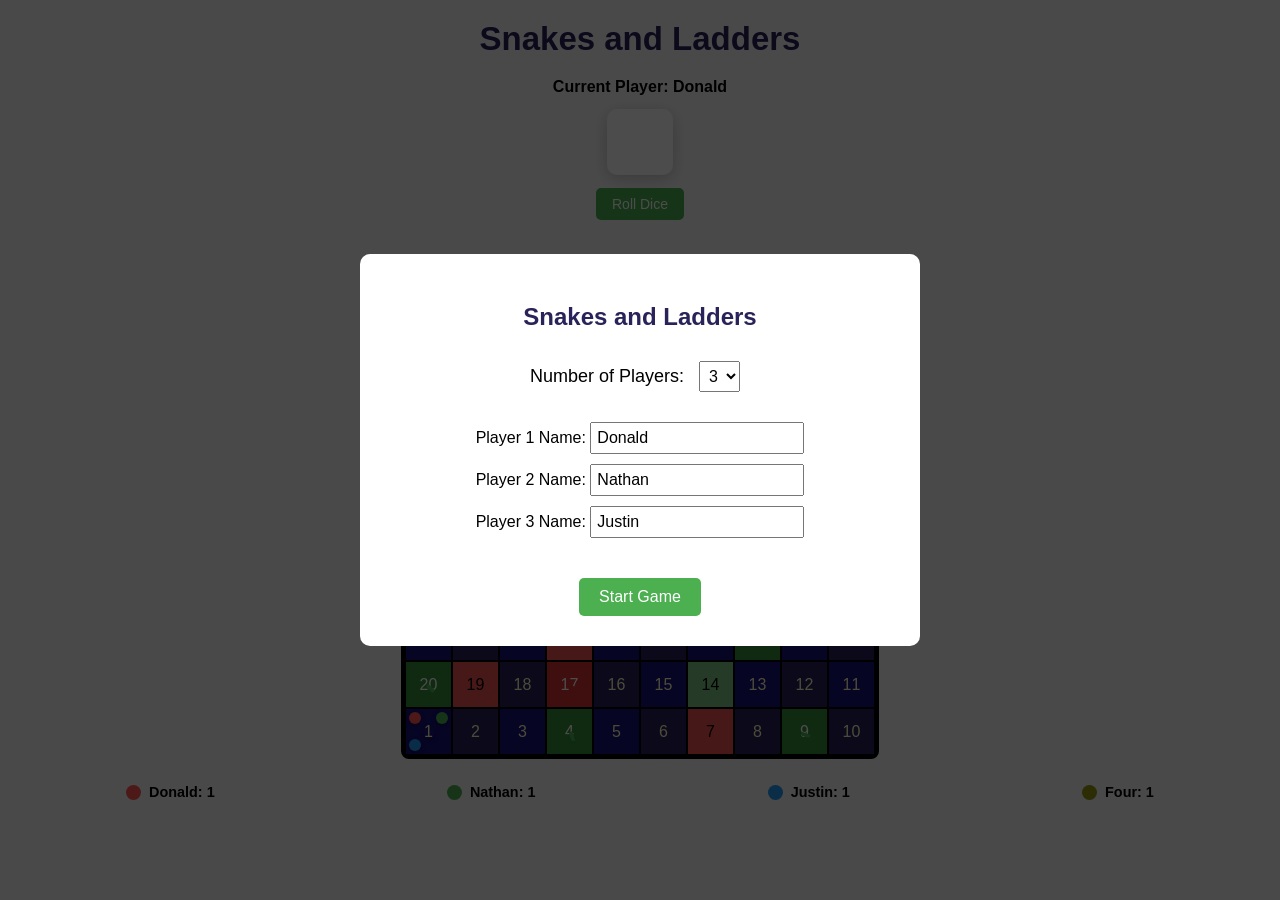
<file: index.html>
<!DOCTYPE html>
<html lang="en">
  <head>
    <meta charset="UTF-8" />
    <meta name="viewport" content="width=device-width, initial-scale=1.0" />
    <title>Snakes and Ladders</title>
    <link rel="stylesheet" href="styles.css" />
  </head>
  <body>
    <div class="game-container">
      <h1>Snakes and Ladders</h1>
      
      <div class="game-info">
        <div id="current-player">Current Player: <span id="player-name">Donald</span></div>
        <div class="dice" id="dice">
          <div class="dot" id="dot0"></div>
          <div class="dot" id="dot1"></div>
          <div class="dot" id="dot2"></div>
          <div class="dot" id="dot3"></div>
          <div class="dot" id="dot4"></div>
          <div class="dot" id="dot5"></div>
          <div class="dot" id="dot6"></div>
          <div class="dot" id="dot7"></div>
          <div class="dot" id="dot8"></div>
        </div>
        <button id="rollButton">Roll Dice</button>
        <p id="result"></p>
      </div>
      
      <div class="board">
        <div id="square-100" class="square-even">100</div>
        <div id="square-99" class="square-odd">99</div>
        <div id="square-98" class="square-even">98</div>
        <div id="square-97" class="square-odd">97</div>
        <div id="square-96" class="square-even">96</div>
        <div id="square-95" class="square-odd">95</div>
        <div id="square-94" class="square-even">94</div>
        <div id="square-93" class="square-odd">93</div>
        <div id="square-92" class="square-even">92</div>
        <div id="square-91" class="square-odd">91</div>

        <div id="square-81" class="square-odd">81</div>
        <div id="square-82" class="square-even">82</div>
        <div id="square-83" class="square-odd">83</div>
        <div id="square-84" class="square-even">84</div>
        <div id="square-85" class="square-odd">85</div>
        <div id="square-86" class="square-even">86</div>
        <div id="square-87" class="square-odd">87</div>
        <div id="square-88" class="square-even">88</div>
        <div id="square-89" class="square-odd">89</div>
        <div id="square-90" class="square-even">90</div>

        <div id="square-80" class="square-even">80</div>
        <div id="square-79" class="square-odd">79</div>
        <div id="square-78" class="square-even">78</div>
        <div id="square-77" class="square-odd">77</div>
        <div id="square-76" class="square-even">76</div>
        <div id="square-75" class="square-odd">75</div>
        <div id="square-74" class="square-even">74</div>
        <div id="square-73" class="square-odd">73</div>
        <div id="square-72" class="square-even">72</div>
        <div id="square-71" class="square-odd">71</div>

        <div id="square-61" class="square-odd">61</div>
        <div id="square-62" class="square-even">62</div>
        <div id="square-63" class="square-odd">63</div>
        <div id="square-64" class="square-even">64</div>
        <div id="square-65" class="square-odd">65</div>
        <div id="square-66" class="square-even">66</div>
        <div id="square-67" class="square-odd">67</div>
        <div id="square-68" class="square-even">68</div>
        <div id="square-69" class="square-odd">69</div>
        <div id="square-70" class="square-even">70</div>

        <div id="square-60" class="square-even">60</div>
        <div id="square-59" class="square-odd">59</div>
        <div id="square-58" class="square-even">58</div>
        <div id="square-57" class="square-odd">57</div>
        <div id="square-56" class="square-even">56</div>
        <div id="square-55" class="square-odd">55</div>
        <div id="square-54" class="square-even">54</div>
        <div id="square-53" class="square-odd">53</div>
        <div id="square-52" class="square-even">52</div>
        <div id="square-51" class="square-odd">51</div>

        <div id="square-41" class="square-odd">41</div>
        <div id="square-42" class="square-even">42</div>
        <div id="square-43" class="square-odd">43</div>
        <div id="square-44" class="square-even">44</div>
        <div id="square-45" class="square-odd">45</div>
        <div id="square-46" class="square-even">46</div>
        <div id="square-47" class="square-odd">47</div>
        <div id="square-48" class="square-even">48</div>
        <div id="square-49" class="square-odd">49</div>
        <div id="square-50" class="square-even">50</div>

        <div id="square-40" class="square-even">40</div>
        <div id="square-39" class="square-odd">39</div>
        <div id="square-38" class="square-even">38</div>
        <div id="square-37" class="square-odd">37</div>
        <div id="square-36" class="square-even">36</div>
        <div id="square-35" class="square-odd">35</div>
        <div id="square-34" class="square-even">34</div>
        <div id="square-33" class="square-odd">33</div>
        <div id="square-32" class="square-even">32</div>
        <div id="square-31" class="square-odd">31</div>

        <div id="square-21" class="square-odd">21</div>
        <div id="square-22" class="square-even">22</div>
        <div id="square-23" class="square-odd">23</div>
        <div id="square-24" class="square-even">24</div>
        <div id="square-25" class="square-odd">25</div>
        <div id="square-26" class="square-even">26</div>
        <div id="square-27" class="square-odd">27</div>
        <div id="square-28" class="square-even">28</div>
        <div id="square-29" class="square-odd">29</div>
        <div id="square-30" class="square-even">30</div>

        <div id="square-20" class="square-even">20</div>
        <div id="square-19" class="square-odd">19</div>
        <div id="square-18" class="square-even">18</div>
        <div id="square-17" class="square-odd">17</div>
        <div id="square-16" class="square-even">16</div>
        <div id="square-15" class="square-odd">15</div>
        <div id="square-14" class="square-even">14</div>
        <div id="square-13" class="square-odd">13</div>
        <div id="square-12" class="square-even">12</div>
        <div id="square-11" class="square-odd">11</div>

        <div id="square-1" class="square-odd">1</div>
        <div id="square-2" class="square-even">2</div>
        <div id="square-3" class="square-odd">3</div>
        <div id="square-4" class="square-even">4</div>
        <div id="square-5" class="square-odd">5</div>
        <div id="square-6" class="square-even">6</div>
        <div id="square-7" class="square-odd">7</div>
        <div id="square-8" class="square-even">8</div>
        <div id="square-9" class="square-odd">9</div>
        <div id="square-10" class="square-even">10</div>
      </div>
      
      <div class="players-info">
        <div class="player" id="player-Donald">
          <div class="player-token donald"></div>
          <span>Donald: <span id="donald-position">1</span></span>
        </div>
        <div class="player" id="player-Nathan">
          <div class="player-token nathan"></div>
          <span>Nathan: <span id="nathan-position">1</span></span>
        </div>
        <div class="player" id="player-Justin">
          <div class="player-token justin"></div>
          <span>Justin: <span id="justin-position">1</span></span>
        </div>
        <div class="player" id="player-Four">
          <div class="player-token four"></div>
          <span>Four: <span id="four-position">1</span></span>
        </div>
      </div>
    </div>

    <script src="game.js"></script>
  </body>
</html>
</file>
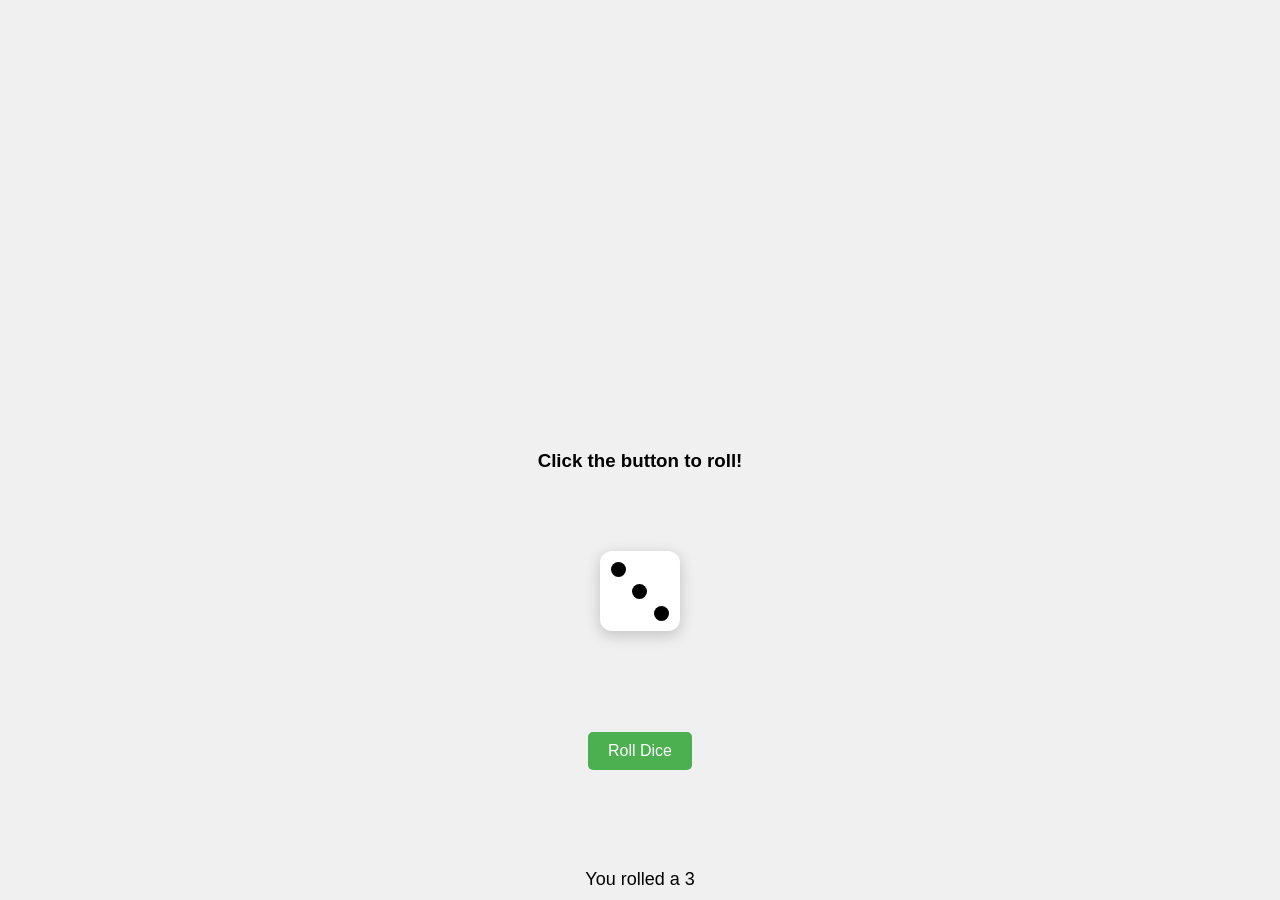
<file: dice.html>
<!DOCTYPE html>
<html lang="en">
<head>
  <meta charset="UTF-8">
  <title>Dice Roller</title>
  <link rel="stylesheet" href="style.css">
</head>
<body>
  <h3>Click the button to roll!</h3>
  <div class="dice" id="dice">
    <div class="dot" id="dot0"></div>
    <div class="dot" id="dot1"></div>
    <div class="dot" id="dot2"></div>
    <div class="dot" id="dot3"></div>
    <div class="dot" id="dot4"></div>
    <div class="dot" id="dot5"></div>
    <div class="dot" id="dot6"></div>
    <div class="dot" id="dot7"></div>
    <div class="dot" id="dot8"></div>
  </div>
  <button id="rollButton">Roll Dice</button>
  <p id="result"></p>

  <script src="dice.js"></script>
</body>
</html>
</file>
<file: styles.css>
body {
  margin: 0;
  font-family: Arial, sans-serif;
  height: 100vh;
  display: flex;
  justify-content: center;
  align-items: center;
  background-color: #f5f5f5;
  padding: 0;
  overflow: hidden; 
}

.game-container {
  display: flex;
  flex-direction: column;
  align-items: center;
  gap: 10px;
  height: 100vh;
  width: 100vw;
  padding: 10px;
  box-sizing: border-box;
}

h1 {
  color: #292359;
  margin: 10px 0;
  font-size: calc(1.5rem + 1vmin);
}

.game-info {
  display: flex;
  flex-direction: column;
  align-items: center;
  margin-bottom: 10px;
}

#current-player {
  font-size: 1rem;
  font-weight: bold;
  margin-bottom: 5px;
}

#player-name.donald {
  color: white;
}

#player-name.nathan {
  color: white;
}

#player-name.justin {
  color: white;
}

#player-name.four {
  color: white;
}

.board {
  display: grid;
  grid-template-columns: repeat(10, minmax(30px, 45px));
  grid-template-rows: repeat(10, minmax(30px, 45px));
  background-color: black;
  padding: 5px;
  border-radius: 8px;
  gap: 2px;
  width: fit-content;
  position: relative;
  max-height: calc(100vh - 250px);
  max-width: calc(100vw - 20px);
}

.square-odd,
.square-even {
  display: flex;
  justify-content: center;
  align-items: center;
  color: #fffcc4;
  position: relative;
  font-size: clamp(0.7rem, 1.5vw, 1rem);
}

.square-odd {
  background-color: #161179;
}

.square-even {
  background-color: #292359;
}


.ladder-start {
  background-color: #388e3c; 
  color: white;
}

.ladder-end {
  background-color: #81c784; 
  color: black;
}

.snake-head {
  background-color: #d32f2f; 
  color: white;
}

.snake-tail {
  background-color: #ef5350; 
  color: black;
}


.dice {
  width: 50px;
  height: 50px;
  background: white;
  border-radius: 10px;
  box-shadow: 0 4px 15px rgba(0, 0, 0, 0.2);
  display: grid;
  grid-template-columns: repeat(3, 1fr);
  grid-template-rows: repeat(3, 1fr);
  gap: 3px;
  padding: 8px;
  margin: 8px auto;
}

.dot {
  width: 10px;
  height: 10px;
  background: black;
  border-radius: 50%;
  align-self: center;
  justify-self: center;
  opacity: 0;
}

.visible {
  opacity: 1;
}

#result {
  font-size: 16px;
  font-weight: bold;
  margin: 8px 0;
  height: 20px;
  text-align: center;
}

#rollButton {
  padding: 8px 16px;
  font-size: 14px;
  background-color: #4CAF50;
  color: white;
  border: none;
  border-radius: 5px;
  cursor: pointer;
  margin: 5px 0;
}

#rollButton:hover {
  background-color: #45a049;
}


.players-info {
  display: flex;
  justify-content: space-around;
  width: 100%;
  margin-top: 10px;
  flex-wrap: wrap;
}

.player {
  display: flex;
  align-items: center;
  gap: 8px;
  font-weight: bold;
  font-size: 0.9rem;
  margin: 5px 10px;
}

.player-token {
  width: 15px;
  height: 15px;
  border-radius: 50%;
  flex-shrink: 0;
}

.donald {
  background-color: #ff5252;
}

.nathan {
  background-color: #4caf50;
}

.justin {
  background-color: #2196f3;
}

.four {
  background-color: #959510;
}

/* Player tokens on board */
.player-piece {
  width: 12px;
  height: 12px;
  border-radius: 50%;
  position: absolute;
  z-index: 10;
  transition: all 0.3s ease-in-out;
  box-shadow: 0 2px 5px rgba(0, 0, 0, 0.3);
}

.player-piece.donald {
  background-color: #ff5252;
  top: 3px;
  left: 3px;
}

.player-piece.nathan {
  background-color: #4caf50;
  top: 3px;
  right: 3px;
}

.player-piece.justin {
  background-color: #2196f3;
  bottom: 3px;
  left: 3px;
}

.player-piece.four {
  background-color: #959510;
  bottom: 3px;
  right: 3px;
}

/* Snakes and Ladders */
.snake, .ladder {
  position: absolute;
  z-index: 5;
  pointer-events: none;
  transition: all 0.3s ease;
}

.snake {
  border-left: 4px solid #d32f2f; /* Red for snakes */
  border-radius: 3px;
}

.ladder {
  border-left: 4px solid #4CAF50; /* Green for ladders */
  border-radius: 3px;
}

/* Animation for teleporting */
@keyframes teleport {
  0% { transform: scale(1); opacity: 1; }
  50% { transform: scale(1.5); opacity: 0.5; }
  100% { transform: scale(1); opacity: 1; }
}

.teleporting {
  animation: teleport 0.6s ease;
}

/* Media queries for responsiveness */
@media screen and (max-height: 800px) {
  .board {
    grid-template-columns: repeat(10, minmax(25px, 35px));
    grid-template-rows: repeat(10, minmax(25px, 35px));
    padding: 3px;
    gap: 1px;
  }
  
  h1 {
    font-size: calc(1.2rem + 1vmin);
    margin: 5px 0;
  }
  
  .dice {
    width: 40px;
    height: 40px;
    padding: 6px;
  }
  
  .dot {
    width: 8px;
    height: 8px;
  }
  
  .player {
    font-size: 0.8rem;
  }
}

@media screen and (max-width: 600px) {
  .board {
    grid-template-columns: repeat(10, minmax(20px, 30px));
    grid-template-rows: repeat(10, minmax(20px, 30px));
    padding: 2px;
    gap: 1px;
  }
  
  .square-odd,
  .square-even {
    font-size: 0.6rem;
  }
  
  .player-piece {
    width: 8px;
    height: 8px;
  }
  
  .player-token {
    width: 12px;
    height: 12px;
  }
}
</file>
<file: style.css>
body {
  font-family: sans-serif;
  text-align: center;
  background-color: #f0f0f0;
  margin: 0;
  height: 100vh;
  display: flex;
  flex-direction: column;
  justify-content: space-between;
}

h3 {
  margin-top: 450px;
}

.dice {
  width: 60px;
  height: 60px;
  background: white;
  border-radius: 12px;
  box-shadow: 0 4px 15px rgba(0, 0, 0, 0.2);
  display: grid;
  grid-template-columns: repeat(3, 1fr);
  grid-template-rows: repeat(3, 1fr);
  gap: 5px;
  padding: 10px;
  margin: 0 auto 20px;
}

.dot {
  width: 15px;
  height: 15px;
  background: black;
  border-radius: 50%;
  align-self: center;
  justify-self: center;
  opacity: 0;
}

.visible {
  opacity: 1;
}

#result {
  font-size: 18px;
  margin-bottom: 10px;
}

#rollButton {
  padding: 10px 20px;
  font-size: 16px;
  background-color: #4CAF50;
  color: white;
  border: none;
  border-radius: 5px;
  cursor: pointer;
  margin: 20px auto;
  display: block;
}

#rollButton:hover {
  background-color: #45a049;
}
</file>
